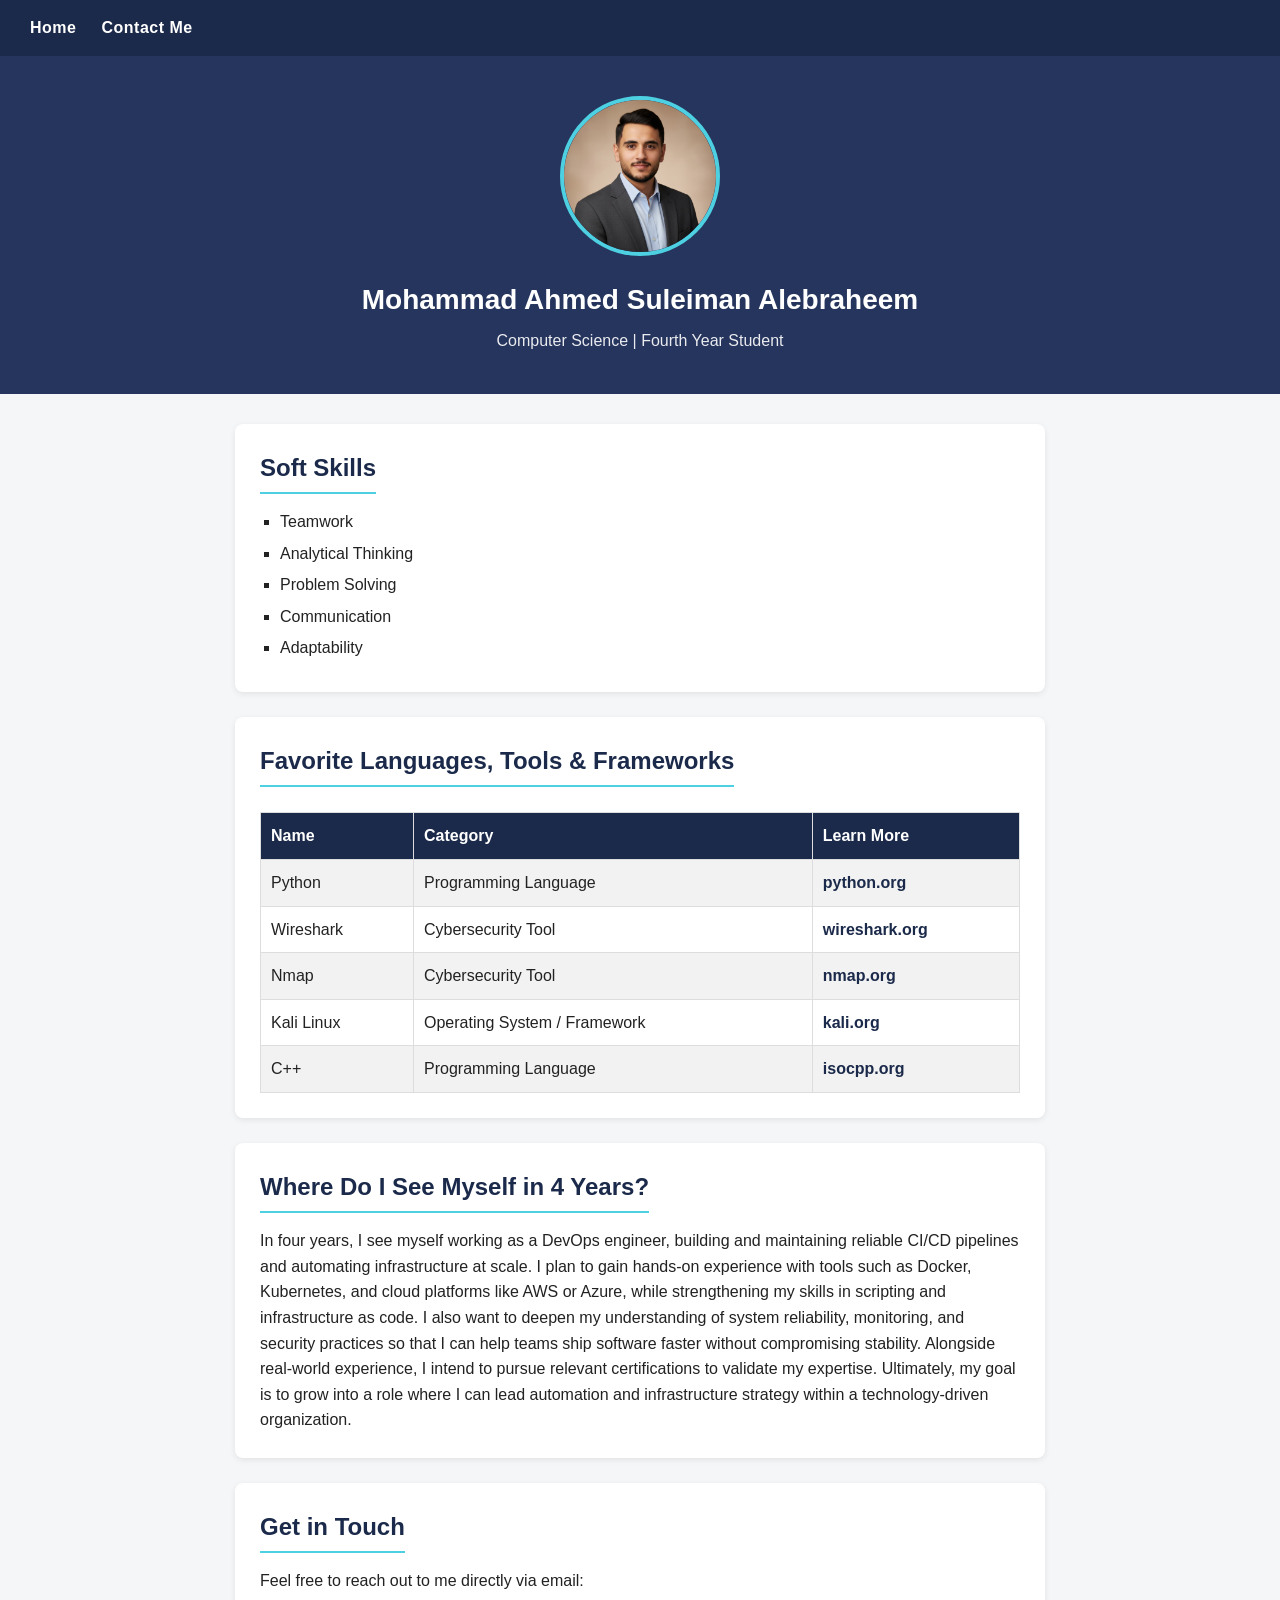
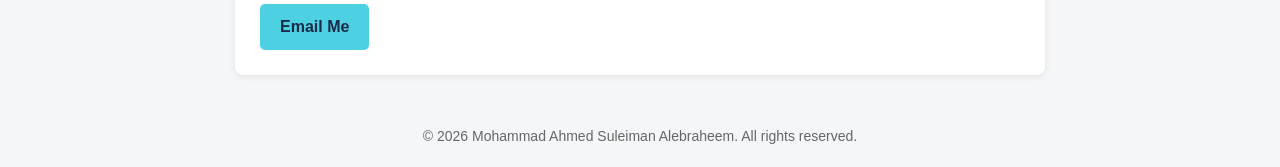
<file: index.html>
<!DOCTYPE html>
<html lang="en">
<head>
  <meta charset="UTF-8">
  <title>SID: 20XXXXXXXX - Mohammad Ahmed Suleiman Alebraheem</title>
  <link rel="stylesheet" href="style.css">
</head>
<body>

  <nav>
    <ul>
      <li><a href="index.html">Home</a></li>
      <li><a href="contact.html">Contact Me</a></li>
    </ul>
  </nav>

  <header>
    <!-- Replace src with your own photo file, e.g. "photo.jpg" placed in the same folder -->
    <img class="profile-photo" src="photo.jpg" alt="Professional photo of Mohammad Ahmed Suleiman Alebraheem">
    <h1>Mohammad Ahmed Suleiman Alebraheem</h1>
    <p>Computer Science | Fourth Year Student</p>
  </header>

  <main>

    <section>
      <h2>Soft Skills</h2>
      <ul class="skills-list">
        <li>Teamwork</li>
        <li>Analytical Thinking</li>
        <li>Problem Solving</li>
        <li>Communication</li>
        <li>Adaptability</li>
      </ul>
    </section>

    <section>
      <h2>Favorite Languages, Tools & Frameworks</h2>
      <table>
        <tr>
          <th>Name</th>
          <th>Category</th>
          <th>Learn More</th>
        </tr>
        <tr>
          <td>Python</td>
          <td>Programming Language</td>
          <td><a href="https://www.python.org" target="_blank">python.org</a></td>
        </tr>
        <tr>
          <td>Wireshark</td>
          <td>Cybersecurity Tool</td>
          <td><a href="https://www.wireshark.org" target="_blank">wireshark.org</a></td>
        </tr>
        <tr>
          <td>Nmap</td>
          <td>Cybersecurity Tool</td>
          <td><a href="https://nmap.org" target="_blank">nmap.org</a></td>
        </tr>
        <tr>
          <td>Kali Linux</td>
          <td>Operating System / Framework</td>
          <td><a href="https://www.kali.org" target="_blank">kali.org</a></td>
        </tr>
        <tr>
          <td>C++</td>
          <td>Programming Language</td>
          <td><a href="https://isocpp.org" target="_blank">isocpp.org</a></td>
        </tr>
      </table>
    </section>

    <section>
      <h2>Where Do I See Myself in 4 Years?</h2>
      <p>
        In four years, I see myself working as a DevOps engineer, building and maintaining
        reliable CI/CD pipelines and automating infrastructure at scale. I plan to gain
        hands-on experience with tools such as Docker, Kubernetes, and cloud platforms like
        AWS or Azure, while strengthening my skills in scripting and infrastructure as code.
        I also want to deepen my understanding of system reliability, monitoring, and security
        practices so that I can help teams ship software faster without compromising stability.
        Alongside real-world experience, I intend to pursue relevant certifications to validate
        my expertise. Ultimately, my goal is to grow into a role where I can lead automation
        and infrastructure strategy within a technology-driven organization.
      </p>
    </section>

    <section>
      <h2>Get in Touch</h2>
      <p>Feel free to reach out to me directly via email:</p>
      <a class="contact-btn" href="mailto:maalebraheem23@cit.just.edu.jo">Email Me</a>
    </section>

  </main>

  <footer>
    &copy; 2026 Mohammad Ahmed Suleiman Alebraheem. All rights reserved.
  </footer>

</body>
</html>
</file>
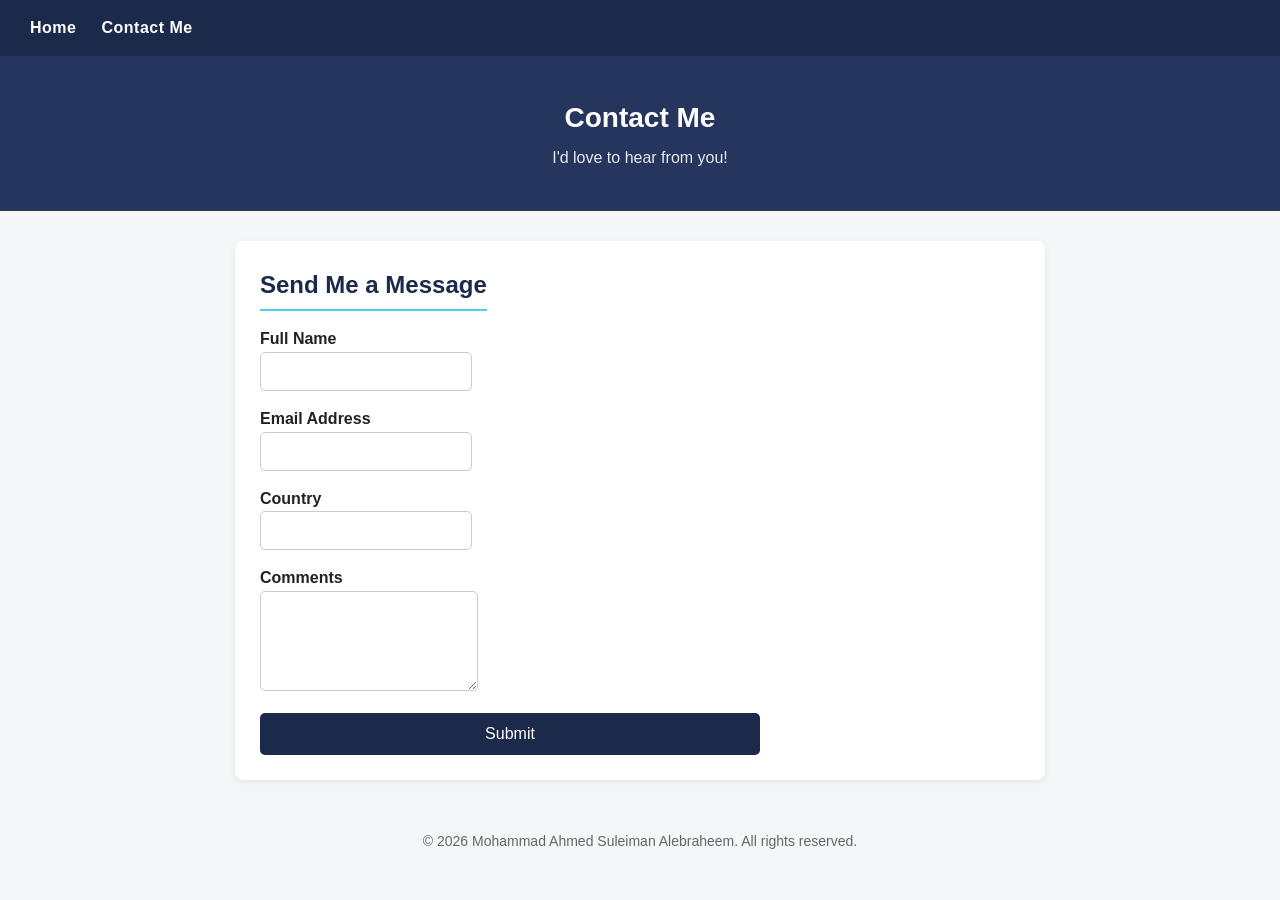
<file: contact.html>
<!DOCTYPE html>
<html lang="en">
<head>
  <meta charset="UTF-8">
  <title>Contact Me - Mohammad Ahmed Suleiman Alebraheem</title>
  <link rel="stylesheet" href="style.css">
</head>
<body>

  <nav>
    <ul>
      <li><a href="index.html">Home</a></li>
      <li><a href="contact.html">Contact Me</a></li>
    </ul>
  </nav>

  <header>
    <h1>Contact Me</h1>
    <p>I'd love to hear from you!</p>
  </header>

  <main>
    <section>
      <h2>Send Me a Message</h2>
      <form id="contactForm" onsubmit="return validateForm()">

        <div>
          <label for="fullName">Full Name</label><br>
          <input type="text" id="fullName" name="fullName">
        </div>

        <div>
          <label for="email">Email Address</label><br>
          <input type="email" id="email" name="email">
        </div>

        <div>
          <label for="country">Country</label><br>
          <input type="text" id="country" name="country">
        </div>

        <div>
          <label for="comments">Comments</label><br>
          <textarea id="comments" name="comments"></textarea>
        </div>

        <button type="submit">Submit</button>
      </form>
    </section>
  </main>

  <footer>
    &copy; 2026 Mohammad Ahmed Suleiman Alebraheem. All rights reserved.
  </footer>

  <script>
    function validateForm() {
      const fullName = document.getElementById("fullName").value.trim();
      const email = document.getElementById("email").value.trim();
      const country = document.getElementById("country").value.trim();
      const comments = document.getElementById("comments").value.trim();

      if (fullName === "" || email === "" || country === "" || comments === "") {
        alert("Please fill in all fields before submitting.");
        return false; // stop form submission
      }

      alert("Thank you, " + fullName + "! Your message has been submitted successfully.");
      return false; // prevent actual page reload since there is no backend
    }
  </script>

</body>
</html>
</file>
<file: style.css>
/* ===== Basic Reset ===== */
* {
  margin: 0;
  padding: 0;
  box-sizing: border-box;
}

body {
  font-family: 'Segoe UI', Arial, sans-serif;
  background-color: #f4f6f8;
  color: #222;
  line-height: 1.6;
}

/* ===== Navigation ===== */
nav {
  background-color: #1b2a4a;
  padding: 15px 30px;
}

nav ul {
  list-style: none;
  display: flex;
  gap: 25px;
}

nav a {
  color: #ffffff;
  text-decoration: none;
  font-weight: bold;
  letter-spacing: 0.5px;
  transition: color 0.2s ease-in-out;
}

nav a:hover {
  color: #4dd0e1;
  text-decoration: underline;
}

/* ===== Header ===== */
header {
  background-color: #26355d;
  color: white;
  text-align: center;
  padding: 40px 20px;
}

header img.profile-photo {
  width: 160px;
  height: 160px;
  object-fit: cover;
  border-radius: 50%;
  border: 4px solid #4dd0e1;
  margin-bottom: 15px;
}

header h1 {
  font-size: 28px;
  margin-bottom: 5px;
}

header p {
  font-size: 16px;
  opacity: 0.9;
}

/* ===== Sections ===== */
main {
  max-width: 850px;
  margin: 30px auto;
  padding: 0 20px;
}

section {
  background: white;
  padding: 25px;
  margin-bottom: 25px;
  border-radius: 8px;
  box-shadow: 0 2px 6px rgba(0, 0, 0, 0.08);
}

section h2 {
  color: #1b2a4a;
  margin-bottom: 15px;
  border-bottom: 2px solid #4dd0e1;
  display: inline-block;
  padding-bottom: 5px;
}

/* ===== Soft Skills List ===== */
.skills-list {
  list-style: square;
  padding-left: 20px;
}

.skills-list li {
  margin-bottom: 6px;
}

/* ===== Table ===== */
table {
  width: 100%;
  border-collapse: collapse;
  margin-top: 10px;
}

th, td {
  border: 1px solid #ddd;
  padding: 10px;
  text-align: left;
}

th {
  background-color: #1b2a4a;
  color: white;
}

tr:nth-child(even) {
  background-color: #f2f2f2;
}

table a {
  color: #1b2a4a;
  font-weight: bold;
  text-decoration: none;
}

table a:hover {
  text-decoration: underline;
}

/* ===== Mailto Button ===== */
.contact-btn {
  display: inline-block;
  margin-top: 10px;
  background-color: #4dd0e1;
  color: #1b2a4a;
  padding: 10px 20px;
  border-radius: 5px;
  text-decoration: none;
  font-weight: bold;
  transition: background-color 0.2s ease-in-out;
}

.contact-btn:hover {
  background-color: #1b2a4a;
  color: white;
}

/* ===== Contact Form ===== */
form {
  display: flex;
  flex-direction: column;
  gap: 15px;
  max-width: 500px;
}

label {
  font-weight: bold;
}

input, select, textarea {
  padding: 10px;
  border: 1px solid #ccc;
  border-radius: 5px;
  font-size: 15px;
}

textarea {
  resize: vertical;
  min-height: 100px;
}

button[type="submit"] {
  background-color: #1b2a4a;
  color: white;
  border: none;
  padding: 12px;
  border-radius: 5px;
  font-size: 16px;
  cursor: pointer;
  transition: background-color 0.2s ease-in-out;
}

button[type="submit"]:hover {
  background-color: #4dd0e1;
  color: #1b2a4a;
}

/* ===== Footer ===== */
footer {
  text-align: center;
  padding: 20px;
  color: #666;
  font-size: 14px;
}
</file>
